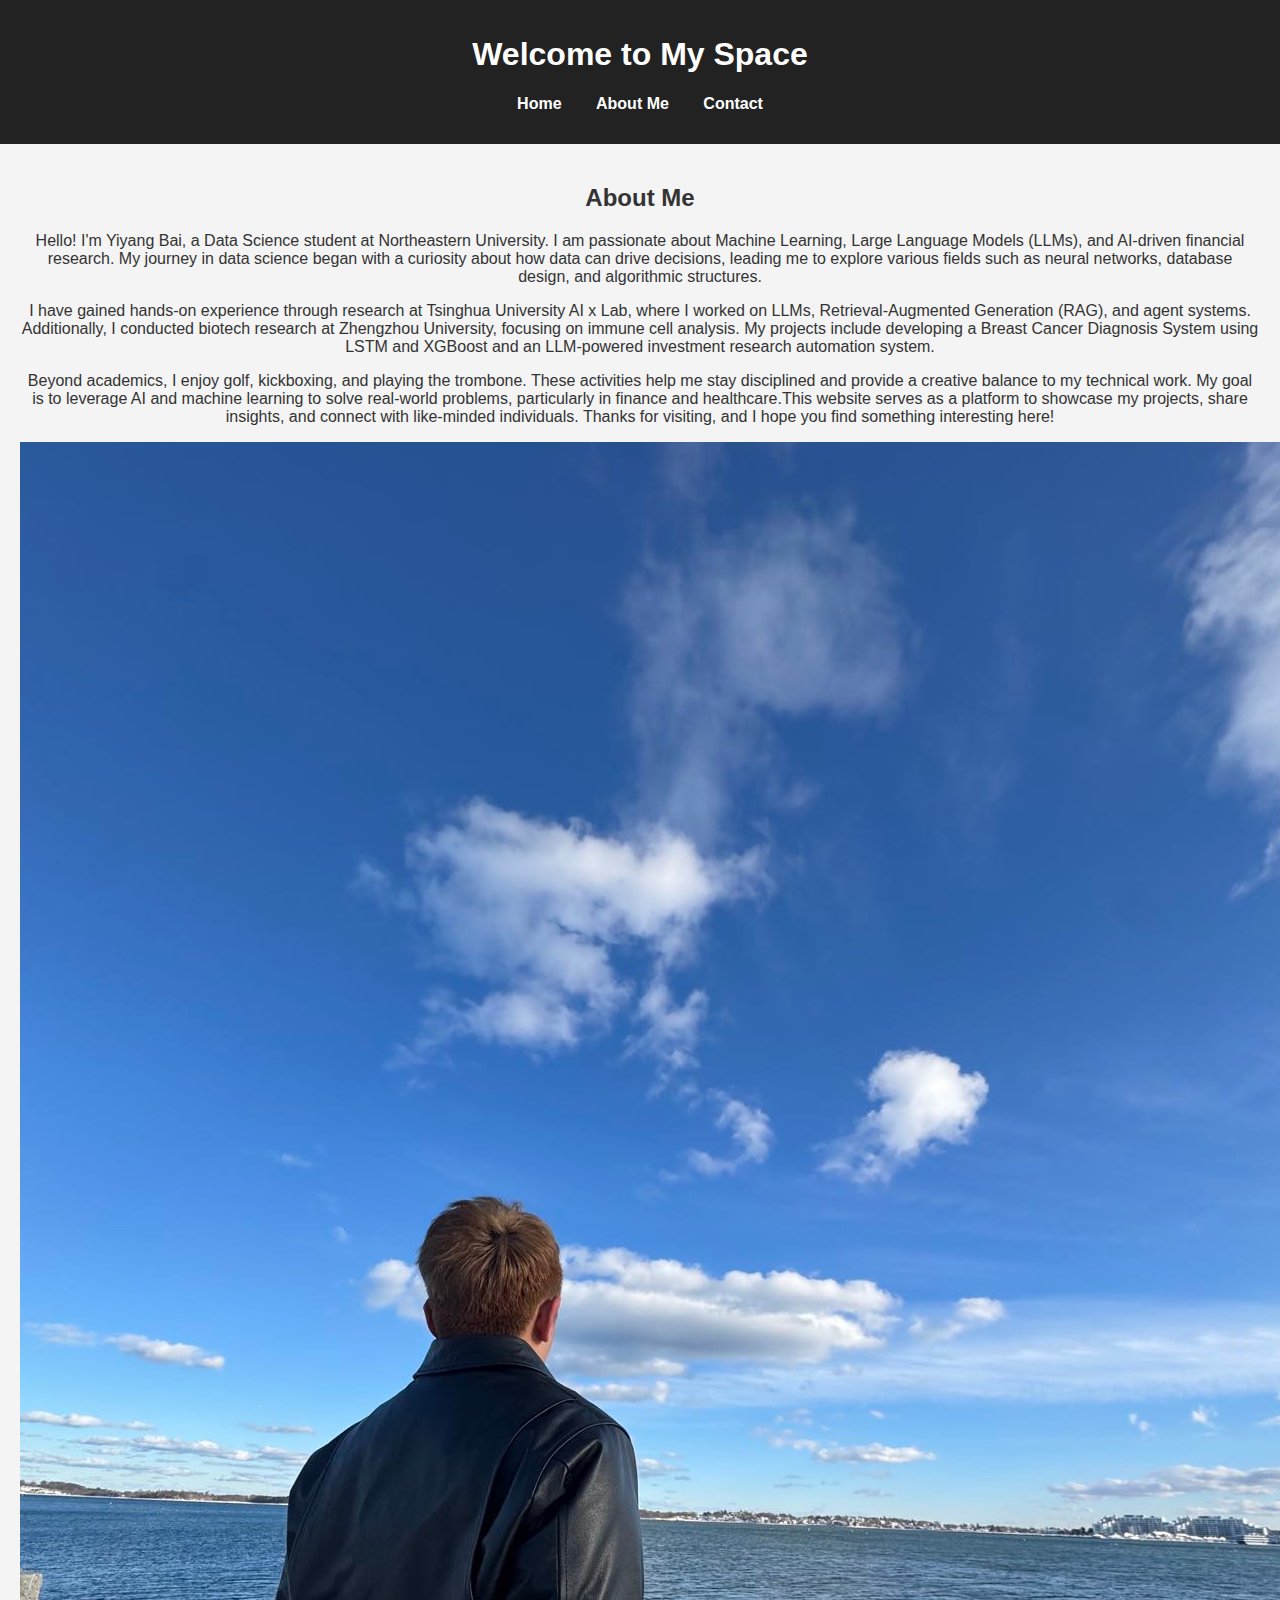
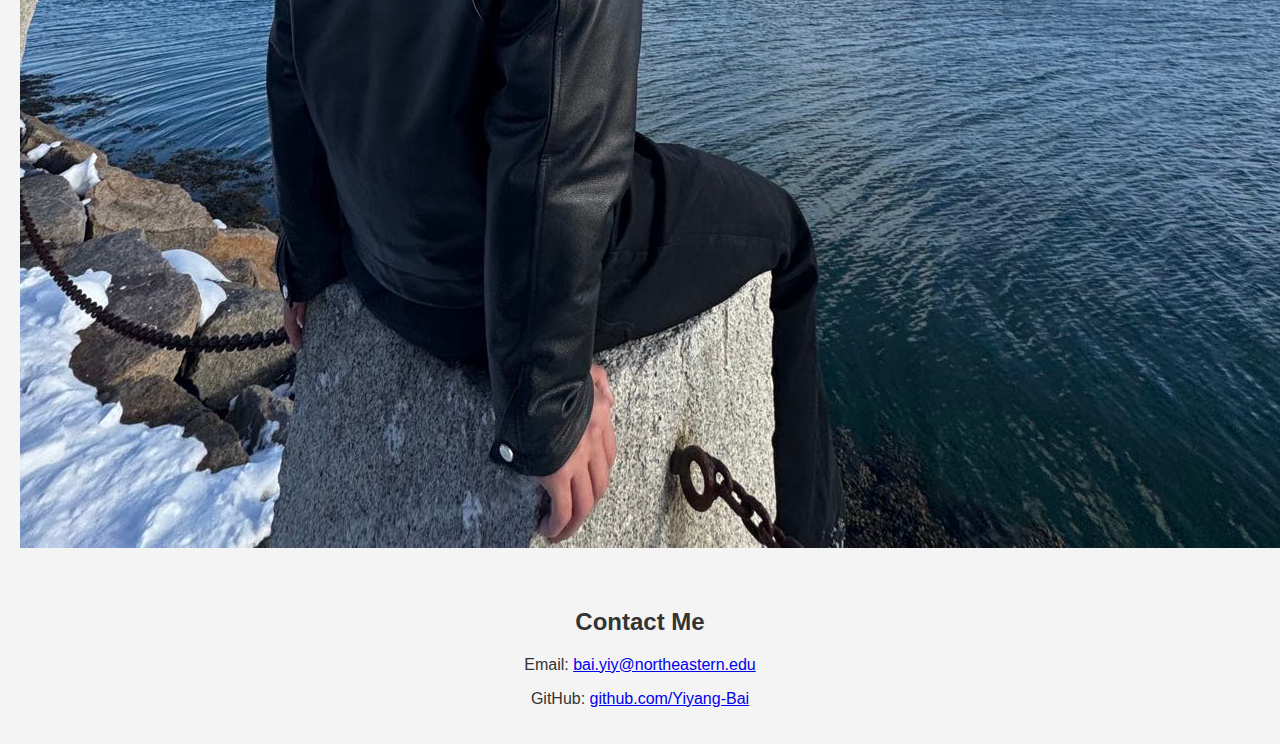
<file: index.html>
<html lang="en">
<head>
    <meta charset="UTF-8">
    <meta name="viewport" content="width=device-width, initial-scale=1.0">
    <title>Yiyang Bai - Personal Website</title>
    <link rel="stylesheet" href="style.css">
</head>
<body>
    <header>
        <h1>Welcome to My Space</h1>
        <nav>
            <ul>
                <li><a href="index.html">Home</a></li>
                <li><a href="about.html">About Me</a></li>
                <li><a href="#contact">Contact</a></li>
            </ul>
        </nav>
    </header>
    <section>
        <h2>About Me</h2>
        <p>Hello! I'm Yiyang Bai, a Data Science student at Northeastern University. I am passionate about Machine Learning, Large Language Models (LLMs), and AI-driven financial research. My journey in data science began with a curiosity about how data can drive decisions, leading me to explore various fields such as neural networks, database design, and algorithmic structures.</p>
        <p>I have gained hands-on experience through research at Tsinghua University AI x Lab, where I worked on LLMs, Retrieval-Augmented Generation (RAG), and agent systems. Additionally, I conducted biotech research at Zhengzhou University, focusing on immune cell analysis. My projects include developing a Breast Cancer Diagnosis System using LSTM and XGBoost and an LLM-powered investment research automation system.</p>
        <p>Beyond academics, I enjoy golf, kickboxing, and playing the trombone. These activities help me stay disciplined and provide a creative balance to my technical work. My goal is to leverage AI and machine learning to solve real-world problems, particularly in finance and healthcare.This website serves as a platform to showcase my projects, share insights, and connect with like-minded individuals. Thanks for visiting, and I hope you find something interesting here!</p>
        <img src="photo1.jpg" alt="A representation of my interests">
    </section>
    <section id="contact">
        <h2>Contact Me</h2>
        <p>Email: <a href="mailto:bai.yiy@northeastern.edu">bai.yiy@northeastern.edu</a></p>
        <p>GitHub: <a href="https://github.com/Yiyang-Bai/Personal-project" target="_blank">github.com/Yiyang-Bai</a></p>
       
    </section>
</body>
</html>
</file>
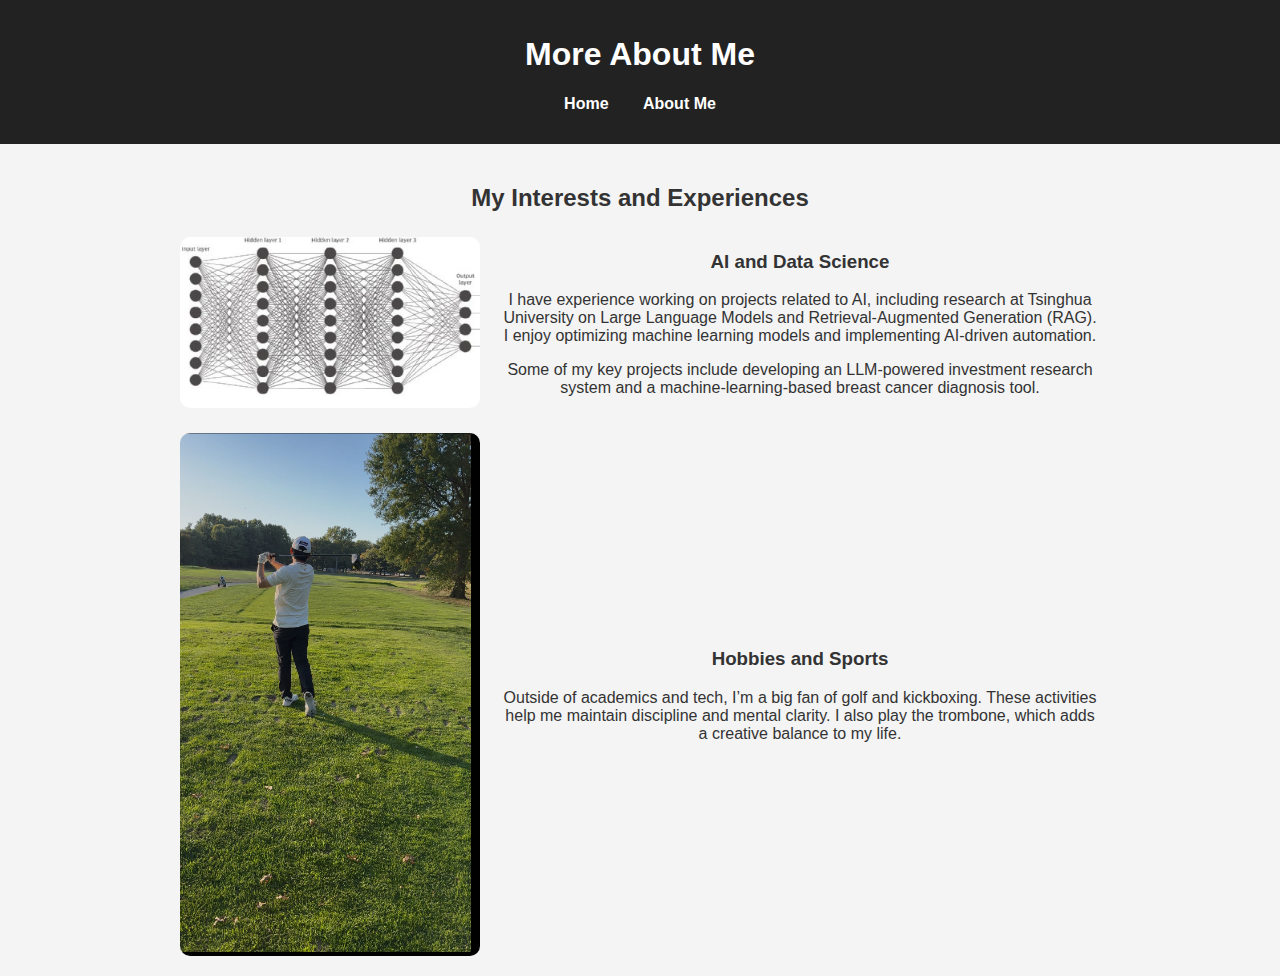
<file: about.html>
<html lang="en">
<head>
    <meta charset="UTF-8">
    <meta name="viewport" content="width=device-width, initial-scale=1.0">
    <title>About Yiyang Bai</title>
    <link rel="stylesheet" href="style.css">
</head>
<body>
    <header>
        <h1>More About Me</h1>
        <nav>
            <ul>
                <li><a href="index.html">Home</a></li>
                <li><a href="about.html">About Me</a></li>
            </ul>
        </nav>
    </header>
    <section>
        <h2>My Interests and Experiences</h2>
        <div class="about-content">
            <img src="image.png" alt="Research Work" class="about-image">
            <div class="about-text">
                <h3>AI and Data Science</h3>
                <p>I have experience working on projects related to AI, including research at Tsinghua University on Large Language Models and Retrieval-Augmented Generation (RAG). I enjoy optimizing machine learning models and implementing AI-driven automation.</p>
                <p>Some of my key projects include developing an LLM-powered investment research system and a machine-learning-based breast cancer diagnosis tool.</p>
            </div>
        </div>
        <div class="about-content">
            <img src="微信图片_20250313123216.jpg" alt="Golf" class="about-image">
            <div class="about-text">
                <h3>Hobbies and Sports</h3>
                <p>Outside of academics and tech, I’m a big fan of golf and kickboxing. These activities help me maintain discipline and mental clarity. I also play the trombone, which adds a creative balance to my life.</p>
            </div>
        </div>
    </section>
</body>
</html>
</file>
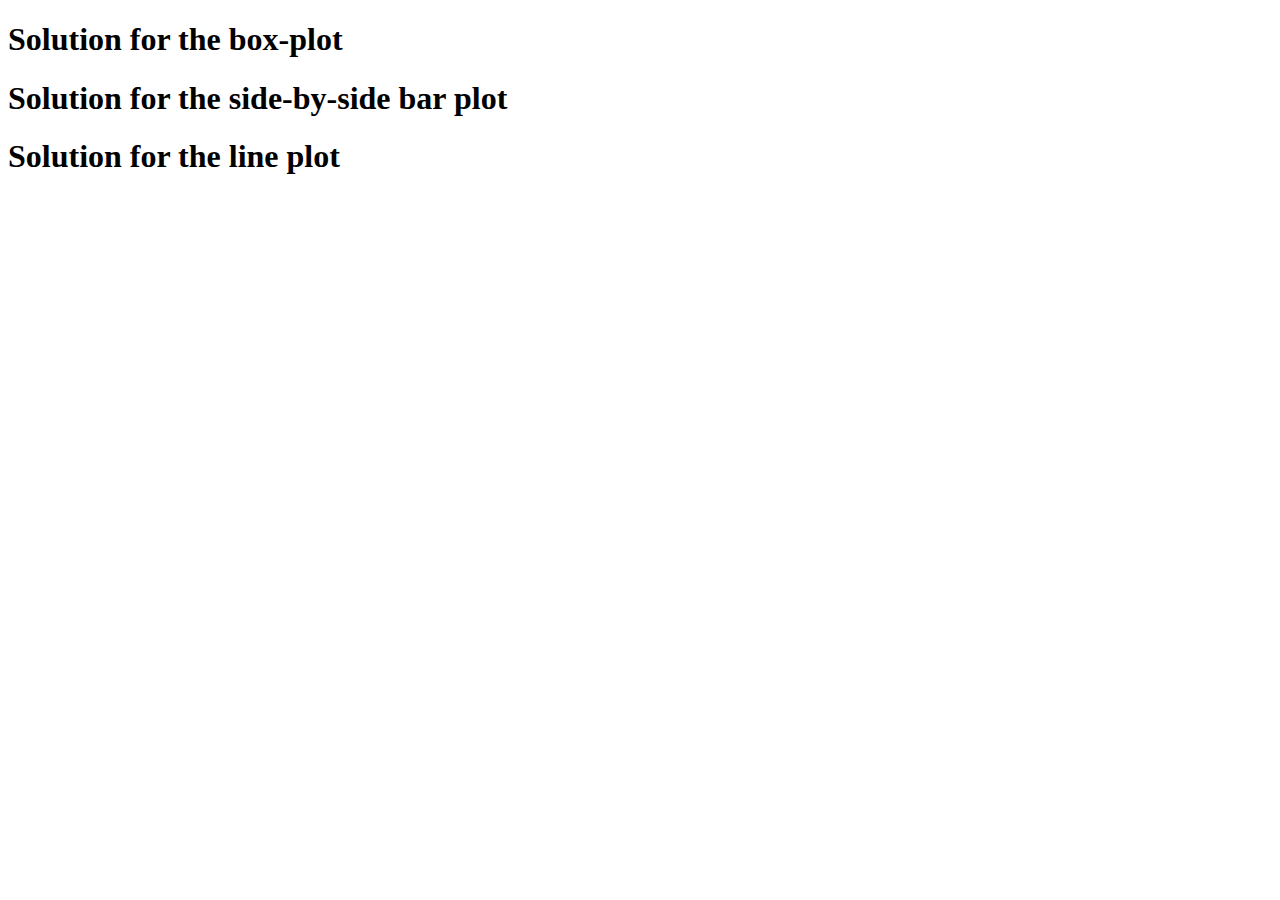
<file: templete.html>
<!DOCTYPE html>
<html lang="en">
<head>
    <meta charset="UTF-8">
    <meta name="viewport" content="width=device-width, initial-scale=1.0">
    <title>Homework 3 D3 part solution </title>
</head>
<body>

    <h1>Solution for the box-plot</h1>
    <div id="boxplot"></div>

    <h1>Solution for the side-by-side bar plot</h1>
    <div id="barplot"></div>

    <h1>Solution for the line plot</h1>
    <div id="lineplot"></div>
    
    <script src='https://d3js.org/d3.v7.min.js'></script>
    <script src='templete.js'></script>   
</body>
</html>
</file>
<file: style.css>
body {
    font-family: 'Arial', sans-serif;
    background-color: #f4f4f4;
    color: #333;
    margin: 0;
    padding: 0;
}

header {
    background-color: #222;
    color: white;
    padding: 15px;
    text-align: center;
}

nav ul {
    list-style: none;
    padding: 0;
    text-align: center;
}

nav ul li {
    display: inline;
    margin: 0 15px;
}

nav ul li a {
    color: white;
    text-decoration: none;
    font-weight: bold;
}

section {
    padding: 20px;
    text-align: center;
}

.about-content {
    display: flex;
    align-items: center;
    justify-content: center;
    margin-top: 20px;
}

.about-image {
    width: 300px;
    border-radius: 10px;
    margin-right: 20px;
}

.about-text {
    max-width: 600px;
}

footer {
    background-color: #222;
    color: white;
    text-align: center;
    padding: 10px;
    position: relative;
    bottom: 0;
    width: 100%;
}
</file>
